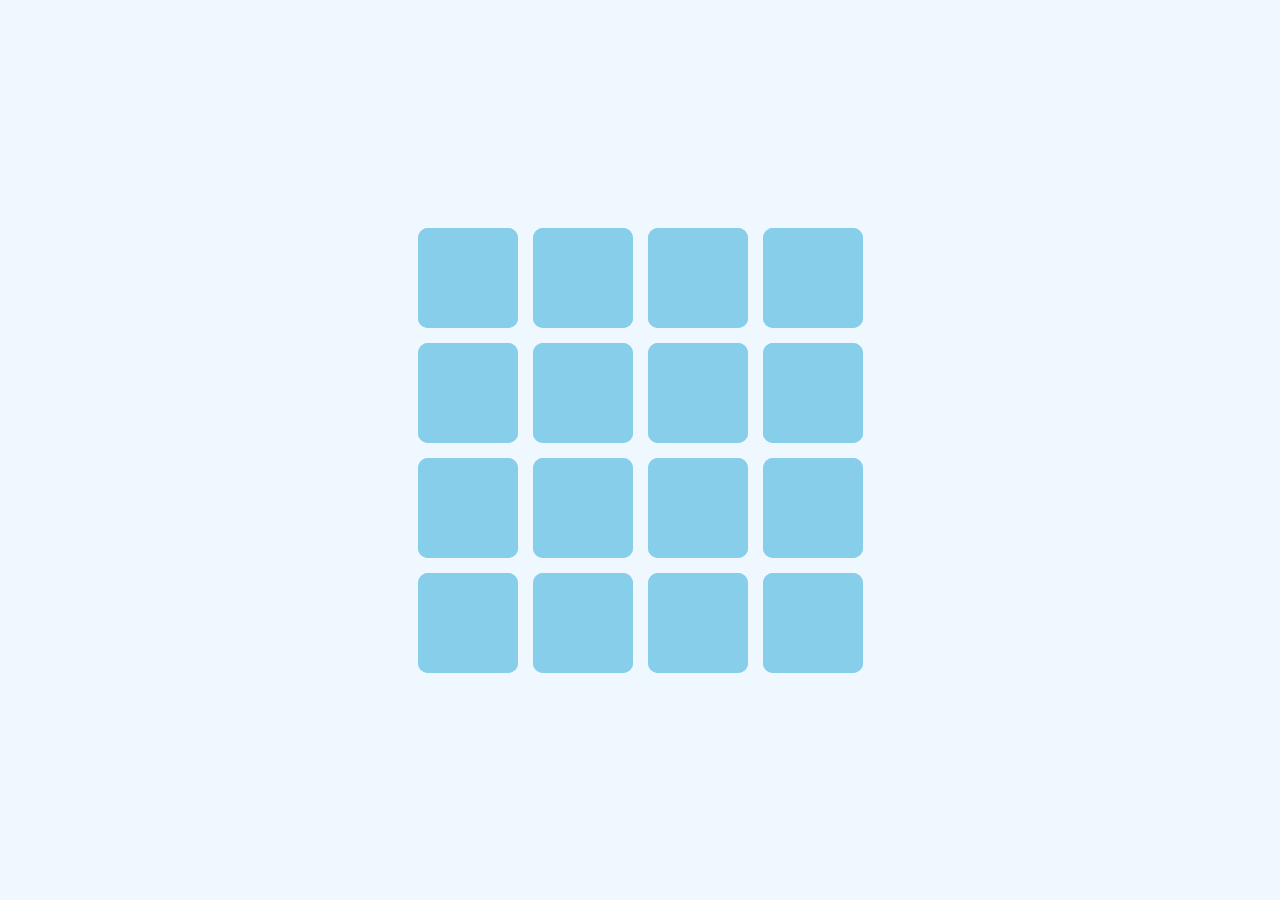
<file: Memory-Card-Game/index.html>
<!DOCTYPE html>
<html lang="tr">
<head>
    <meta charset="UTF-8">
    <meta name="viewport" content="width=device-width, initial-scale=1.0">
    <title>Hafıza Kart Oyunu</title>
    <link rel="stylesheet" href="style.css">
</head>
<body>

<div class="game-board" id="game-board">
    <!-- Kartlar buraya gelecek -->
</div>

<script src="script.js"></script>

</body>
</html>
</file>
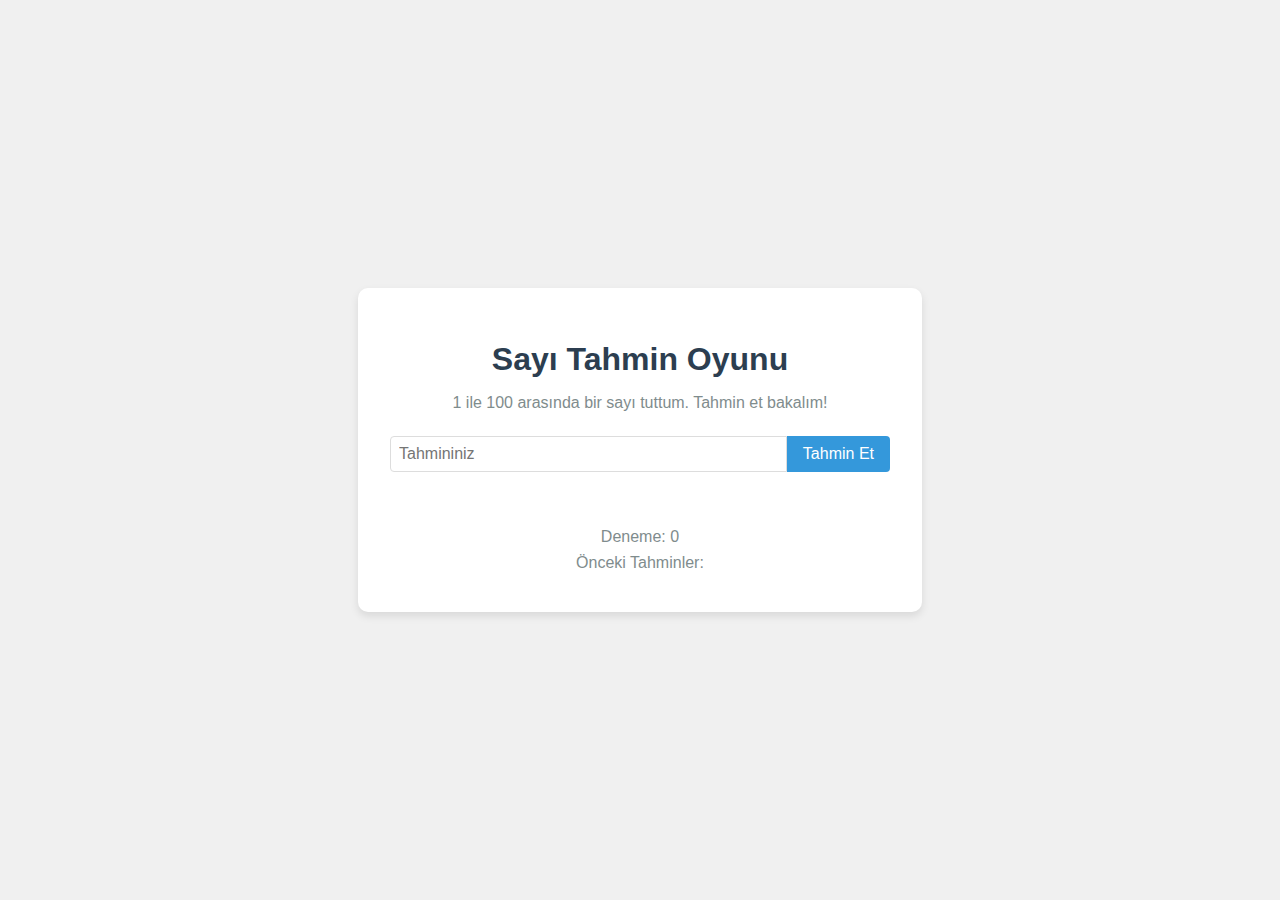
<file: Number-Guessing-Game/index.html>
<!DOCTYPE html>
<html lang="tr">
<head>
    <meta charset="UTF-8">
    <meta name="viewport" content="width=device-width, initial-scale=1.0">
    <title>Sayı Tahmin Oyunu</title>
    <link rel="stylesheet" href="style.css">
</head>
<body>
    <div class="game-container">
        <h1>Sayı Tahmin Oyunu</h1>
        <p>1 ile 100 arasında bir sayı tuttum. Tahmin et bakalım!</p>
        
        <div class="input-group">
            <input type="number" id="guessInput" min="1" max="100" placeholder="Tahmininiz">
            <button id="guessButton">Tahmin Et</button>
        </div>
        
        <div id="message"></div>
        <div id="attempts">Deneme: 0</div>
        <div id="previousGuesses">Önceki Tahminler: </div>
        
        <button id="restartButton" style="display: none;">Yeniden Başla</button>
    </div>

    <script src="script.js"></script>
</body>
</html>
</file>
<file: Memory-Card-Game/style.css>
body {
    font-family: 'Arial', sans-serif;
    background: #f0f8ff;
    display: flex;
    justify-content: center;
    align-items: center;
    height: 100vh;
    margin: 0;
}
.game-board {
    display: grid;
    grid-template-columns: repeat(4, 100px);
    grid-gap: 15px;
}
.card {
    width: 100px;
    height: 100px;
    background: #87ceeb;
    border-radius: 10px;
    display: flex;
    justify-content: center;
    align-items: center;
    font-size: 40px;
    cursor: pointer;
    position: relative;
    transform-style: preserve-3d;
    transition: transform 0.5s;
}
.card.flip {
    transform: rotateY(180deg);
}
.front, .back {
    position: absolute;
    width: 100%;
    height: 100%;
    backface-visibility: hidden;
    display: flex;
    justify-content: center;
    align-items: center;
    border-radius: 10px;
}
.front {
    background: #87ceeb;
}
.back {
    background: white;
    transform: rotateY(180deg);
    font-size: 40px;
}
</file>
<file: Number-Guessing-Game/style.css>
body {
    font-family: 'Segoe UI', Tahoma, Geneva, Verdana, sans-serif;
    background-color: #f0f0f0;
    display: flex;
    justify-content: center;
    align-items: center;
    height: 100vh;
    margin: 0;
}

.game-container {
    background-color: white;
    padding: 2rem;
    border-radius: 10px;
    box-shadow: 0 4px 8px rgba(0, 0, 0, 0.1);
    text-align: center;
    max-width: 500px;
    width: 90%;
}

h1 {
    color: #2c3e50;
    margin-bottom: 1rem;
}

p {
    color: #7f8c8d;
    margin-bottom: 1.5rem;
}

.input-group {
    display: flex;
    margin-bottom: 1rem;
}

input {
    flex: 1;
    padding: 0.5rem;
    border: 1px solid #ddd;
    border-radius: 4px 0 0 4px;
    font-size: 1rem;
}

button {
    padding: 0.5rem 1rem;
    background-color: #3498db;
    color: white;
    border: none;
    border-radius: 0 4px 4px 0;
    cursor: pointer;
    font-size: 1rem;
    transition: background-color 0.3s;
}

button:hover {
    background-color: #2980b9;
}

#message {
    margin: 1rem 0;
    font-weight: bold;
    min-height: 1.5rem;
}

#attempts, #previousGuesses {
    margin: 0.5rem 0;
    color: #7f8c8d;
}

#restartButton {
    margin-top: 1rem;
    border-radius: 4px;
    display: inline-block;
}

.high {
    color: #e74c3c;
}

.low {
    color: #3498db;
}

.correct {
    color: #2ecc71;
    font-size: 1.2rem;
}
</file>
